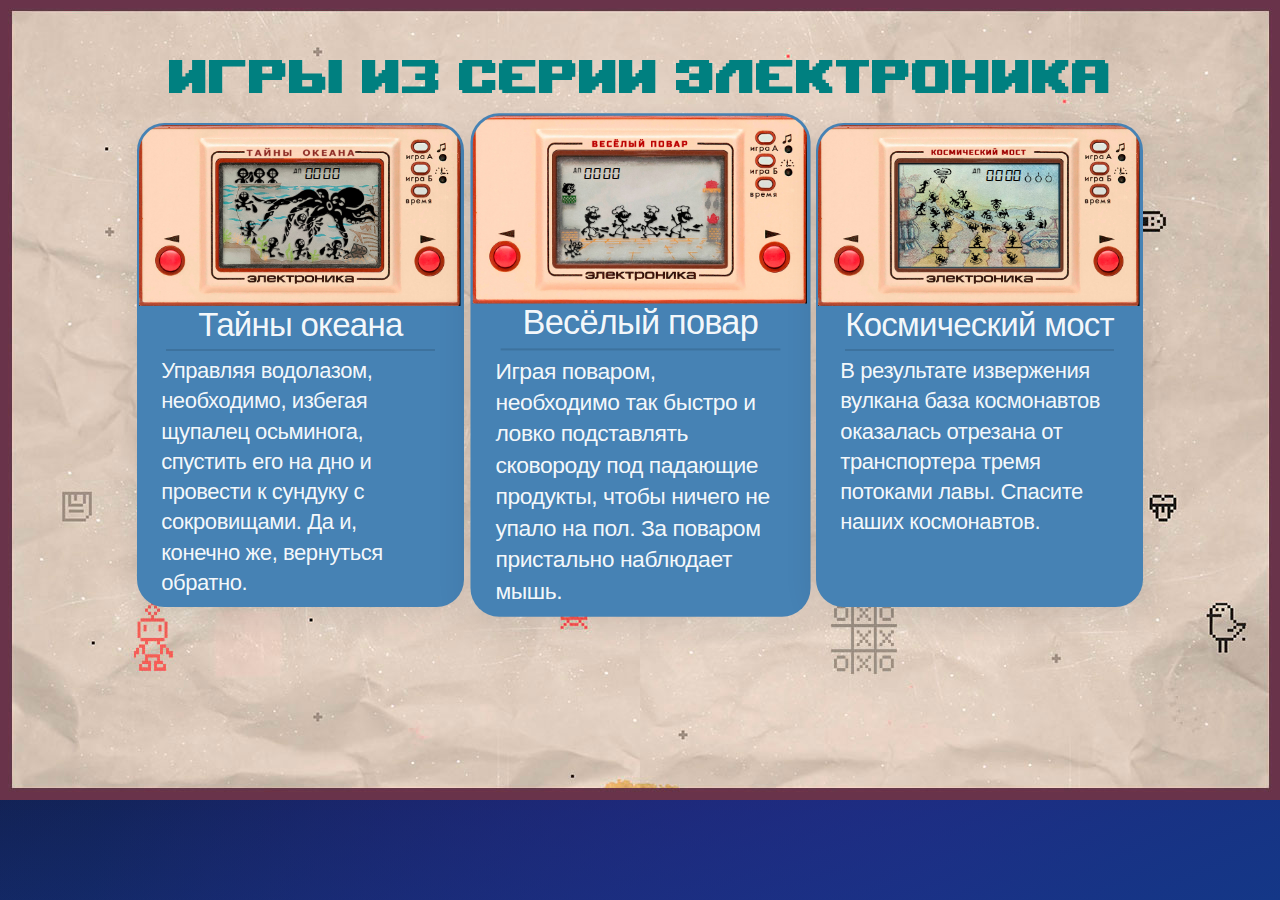
<file: index.html>
<!doctype html><html lang="en"><head><meta charset="utf-8"/><link rel="icon" href="/favicon.ico"/><meta name="viewport" content="width=device-width,initial-scale=1"/><meta name="theme-color" content="#000000"/><meta name="description" content="Web site created using create-react-app"/><link rel="apple-touch-icon" href="/logo192.png"/><link rel="manifest" href="/manifest.json"/><title>React App</title><link href="/static/css/main.6f42e610.chunk.css" rel="stylesheet"></head><body><noscript>You need to enable JavaScript to run this app.</noscript><div id="root"></div><script>!function(e){function r(r){for(var n,i,a=r[0],c=r[1],l=r[2],s=0,p=[];s<a.length;s++)i=a[s],Object.prototype.hasOwnProperty.call(o,i)&&o[i]&&p.push(o[i][0]),o[i]=0;for(n in c)Object.prototype.hasOwnProperty.call(c,n)&&(e[n]=c[n]);for(f&&f(r);p.length;)p.shift()();return u.push.apply(u,l||[]),t()}function t(){for(var e,r=0;r<u.length;r++){for(var t=u[r],n=!0,a=1;a<t.length;a++){var c=t[a];0!==o[c]&&(n=!1)}n&&(u.splice(r--,1),e=i(i.s=t[0]))}return e}var n={},o={1:0},u=[];function i(r){if(n[r])return n[r].exports;var t=n[r]={i:r,l:!1,exports:{}};return e[r].call(t.exports,t,t.exports,i),t.l=!0,t.exports}i.e=function(e){var r=[],t=o[e];if(0!==t)if(t)r.push(t[2]);else{var n=new Promise((function(r,n){t=o[e]=[r,n]}));r.push(t[2]=n);var u,a=document.createElement("script");a.charset="utf-8",a.timeout=120,i.nc&&a.setAttribute("nonce",i.nc),a.src=function(e){return i.p+"static/js/"+({}[e]||e)+"."+{3:"0c4b3e6e"}[e]+".chunk.js"}(e);var c=new Error;u=function(r){a.onerror=a.onload=null,clearTimeout(l);var t=o[e];if(0!==t){if(t){var n=r&&("load"===r.type?"missing":r.type),u=r&&r.target&&r.target.src;c.message="Loading chunk "+e+" failed.\n("+n+": "+u+")",c.name="ChunkLoadError",c.type=n,c.request=u,t[1](c)}o[e]=void 0}};var l=setTimeout((function(){u({type:"timeout",target:a})}),12e4);a.onerror=a.onload=u,document.head.appendChild(a)}return Promise.all(r)},i.m=e,i.c=n,i.d=function(e,r,t){i.o(e,r)||Object.defineProperty(e,r,{enumerable:!0,get:t})},i.r=function(e){"undefined"!=typeof Symbol&&Symbol.toStringTag&&Object.defineProperty(e,Symbol.toStringTag,{value:"Module"}),Object.defineProperty(e,"__esModule",{value:!0})},i.t=function(e,r){if(1&r&&(e=i(e)),8&r)return e;if(4&r&&"object"==typeof e&&e&&e.__esModule)return e;var t=Object.create(null);if(i.r(t),Object.defineProperty(t,"default",{enumerable:!0,value:e}),2&r&&"string"!=typeof e)for(var n in e)i.d(t,n,function(r){return e[r]}.bind(null,n));return t},i.n=function(e){var r=e&&e.__esModule?function(){return e.default}:function(){return e};return i.d(r,"a",r),r},i.o=function(e,r){return Object.prototype.hasOwnProperty.call(e,r)},i.p="/",i.oe=function(e){throw console.error(e),e};var a=this.webpackJsonpIM=this.webpackJsonpIM||[],c=a.push.bind(a);a.push=r,a=a.slice();for(var l=0;l<a.length;l++)r(a[l]);var f=c;t()}([])</script><script src="/static/js/2.6d620b34.chunk.js"></script><script src="/static/js/main.b93f75ae.chunk.js"></script></body></html>
</file>
<file: static/css/main.6f42e610.chunk.css>
body{font-family:-apple-system,BlinkMacSystemFont,"Segoe UI","Roboto","Oxygen","Ubuntu","Cantarell","Fira Sans","Droid Sans","Helvetica Neue",sans-serif;-webkit-font-smoothing:antialiased;-moz-osx-font-smoothing:grayscale}code{font-family:source-code-pro,Menlo,Monaco,Consolas,"Courier New",monospace}@font-face{font-family:"digital_7";src:local("digital_7"),url(/static/media/digital-7.3576385a.ttf) format("truetype")}@font-face{font-family:"UpheavalPro";src:local("UpheavalPro"),url(/static/media/UpheavalPro.49c72e6a.otf) format("opentype")}.OT_background{left:0;top:0;width:1920px;height:1080px}.OT_background,.OT_display{position:absolute;z-index:1}.OT_display{left:474px;top:217px;width:1000px;height:678px}.OT_IMlogo{left:62px;top:52px;position:absolute;width:265px;height:238px;z-index:30}.OT_Leftbuttionpush{left:120px;top:743px;position:absolute;width:135px;height:140px;z-index:50}.OT_Rightbuttionpush{left:1666px;top:740px;position:absolute;width:138px;height:143px;z-index:51}.OT_Label{left:638px;top:130px;position:absolute;width:546px;height:46px;z-index:6}.OT_ButtionTime{left:1636px;top:366px}.OT_ButtionB,.OT_ButtionTime{position:absolute;width:89px;height:56px;z-index:7}.OT_ButtionB{left:1639px;top:234px}.OT_ButtionA{left:1637px;top:103px;position:absolute;width:91px;height:55px;z-index:8}.OT_Diverboat3{left:750px;top:254px;position:absolute;width:85px;height:104px;z-index:4}.OT_Diverboat2{left:672px;top:249px;position:absolute;width:82px;height:109px;z-index:5}.OT_Diverboat1{left:561px;top:252px;position:absolute;width:99px;height:106px;z-index:6}.OT_Diverboat1hand1{left:620px;top:274px;position:absolute;width:67px;height:77px;z-index:7}.OT_Diverboat1hand2{left:623px;top:325px;position:absolute;width:30px;height:33px;z-index:8}.OT_Tentacle11{left:792px;top:440px;position:absolute;width:114px;height:47px;z-index:9}.OT_Tentacle12{left:733px;top:442px;position:absolute;width:94px;height:38px;z-index:10}.OT_Tentacle13{left:662px;top:416px;position:absolute;width:91px;height:54px;z-index:11}.OT_Tentacle14{left:758px;top:474px;position:absolute;width:81px;height:50px;z-index:12}.OT_Tentacle15{left:735px;top:509px;position:absolute;width:73px;height:71px;z-index:13}.OT_Tentacle16{left:698px;top:553px;position:absolute;width:83px;height:87px;z-index:14}.OT_Tentacle31{left:988px;top:541px;position:absolute;width:82px;height:59px;z-index:15}.OT_Tentacle32{left:990px;top:575px;position:absolute;width:53px;height:65px;z-index:16}.OT_Tentacle33{left:1000px;top:614px;position:absolute;width:40px;height:69px;z-index:17}.OT_Tentacle34{left:992px;top:661px;position:absolute;width:48px;height:69px;z-index:18}.OT_Tentacle21{left:890px;top:486px;position:absolute;width:91px;height:50px;z-index:19}.OT_Tentacle22{left:878px;top:525px;position:absolute;width:59px;height:65px;z-index:20}.OT_Tentacle23{left:867px;top:557px;position:absolute;width:44px;height:82px;z-index:21}.OT_Tentacle24{left:860px;top:602px;position:absolute;width:38px;height:74px;z-index:22}.OT_Tentacle25{left:840px;top:645px;position:absolute;width:43px;height:75px;z-index:23}.OT_Tentacle41{left:1164px;top:587px;position:absolute;width:72px;height:60px;z-index:24}.OT_Tentacle42{left:1184px;top:628px;position:absolute;width:64px;height:56px;z-index:25}.OT_Tentacle43{left:1206px;top:670px;position:absolute;width:45px;height:69px;z-index:26}.OT_Diver1{left:559px;top:394px;position:absolute;width:128px;height:126px;z-index:27}.OT_Treasure1{left:662px;top:469px;position:absolute;width:48px;height:65px;z-index:28}.OT_Diver2{left:589px;top:567px;position:absolute;width:118px;height:139px;z-index:29}.OT_Treasure2{left:662px;top:663px;position:absolute;width:43px;height:64px;z-index:30}.OT_Diver3{left:723px;top:665px;position:absolute;width:119px;height:136px;z-index:31}.OT_Treasure3{left:818px;top:753px;position:absolute;width:53px;height:48px;z-index:32}.OT_Diver4{left:904px;top:675px;position:absolute;width:112px;height:141px;z-index:33}.OT_Treasure4{left:990px;top:749px;position:absolute;width:43px;height:62px;z-index:34}.OT_Diver5{left:1105px;top:682px;position:absolute;width:107px;height:129px;z-index:35}.OT_Treasure5{left:1064px;top:722px;position:absolute;width:54px;height:67px;z-index:36}.OT_Diver5hand1{left:1184px;top:738px;position:absolute;width:74px;height:41px;z-index:37}.OT_Diver5hand2{left:1174px;top:753px;position:absolute;width:38px;height:45px;z-index:38}.OT_Diver5hand3{left:1112px;top:731px;position:absolute;width:45px;height:31px;z-index:39}.OT_Deaddiverhead{left:932px;top:525px;position:absolute;width:72px;height:77px;z-index:40}.OT_Deaddiverhand1{left:976px;top:492px;position:absolute;width:44px;height:66px;z-index:41}.OT_Tentacle00{left:912px;top:557px;position:absolute;width:48px;height:58px;z-index:42}.OT_Deaddiverhand2{left:939px;top:587px;position:absolute;width:57px;height:47px;z-index:43}.OT_Deaddiverhand3{left:968px;top:601px;position:absolute;width:38px;height:43px;z-index:44}.OT_Deaddiverleg1{left:1030px;top:606px;position:absolute;width:35px;height:62px;z-index:45}.OT_Deaddiverleg2{left:1037px;top:594px;position:absolute;width:49px;height:53px;z-index:46}.OT_Deaddiverleg3{left:1042px;top:579px;position:absolute;width:60px;height:33px;z-index:47}.OT_Deaddiverleg4{left:1041px;top:548px;position:absolute;width:60px;height:43px;z-index:48}.OT_pp{left:913px;top:290px;position:absolute;width:59px;height:41px;z-index:49}.OT_dp{left:910px;top:255px;width:62px;z-index:50}.OT_dp,.OT_Gamea{position:absolute;height:43px}.OT_Gamea{left:518px;top:738px;width:120px;z-index:51}.OT_Gameb{left:520px;top:783px;position:absolute;width:116px;height:45px;z-index:52}.background{left:0;top:0;width:1920px;height:1080px}.background,.display{position:absolute;z-index:1}.display{left:460px;top:197px;width:1000px;height:678px}.IMlogo{left:62px;top:52px;width:265px;height:238px;z-index:30}.IMlogo,.Mouse1{position:absolute}.Mouse1{left:1287px;top:723px;width:115px;height:81px;z-index:2}.Mouse2{left:948px;height:80px;z-index:3}.Mouse2,.Mouse3{top:307px;position:absolute;width:102px}.Mouse3{left:1056px;height:78px;z-index:4}.Mouse4{left:1161px;top:302px;width:114px;height:88px;z-index:5}.Cooker4,.Mouse4{position:absolute}.Cooker4{left:1103px;top:516px;width:162px;height:188px;z-index:6}.Cooker4handup{left:1201px;top:592px;position:absolute;width:106px;height:46px;z-index:7}.Cooker4handdown{left:1203px;top:641px;position:absolute;width:101px;height:29px;z-index:8}.Cooker3{left:960px;top:514px;position:absolute;width:115px;height:199px;z-index:9}.Cooker3handup{left:1007px;top:595px;position:absolute;width:109px;height:42px;z-index:10}.Cooker3nanddown{left:1012px;top:637px;position:absolute;width:104px;height:28px;z-index:11}.Cooker2{left:779px;top:513px;position:absolute;width:129px;height:193px;z-index:12}.Cooker2handup{left:870px;top:594px;position:absolute;width:99px;height:39px;z-index:13}.Cooker2nanddown{left:867px;top:639px;position:absolute;width:95px;height:31px;z-index:14}.Cooker1{left:620px;top:518px;position:absolute;width:133px;height:198px;z-index:15}.Cooker1handup{left:676px;top:604px;position:absolute;width:107px;height:36px;z-index:16}.Cooker1handdown{left:684px;top:639px;position:absolute;width:97px;height:33px;z-index:17}.Catstay{left:512px;top:379px;position:absolute;width:77px;height:82px;z-index:18}.Catfork{left:574px;top:386px;position:absolute;width:177px;height:144px;z-index:19}.Chicken45{left:1260px;top:621px;position:absolute;width:62px;height:31px;z-index:20}.Chicken44{left:1265px;top:548px;position:absolute;width:50px;height:46px;z-index:21}.Chicken43{left:1267px;top:491px;position:absolute;width:30px;height:55px;z-index:22}.Chicken42{left:1255px;top:438px;position:absolute;width:52px;height:47px;z-index:23}.Chicken41{left:1249px;top:393px;position:absolute;width:60px;height:34px;z-index:24}.Fish35{left:1064px;top:631px;width:57px;height:21px;z-index:25}.Fish34,.Fish35{position:absolute}.Fish34{left:1071px;top:555px;width:45px;height:46px;z-index:26}.Fish33{left:1069px;top:502px;width:49px;height:40px;z-index:27}.Fish32,.Fish33{position:absolute}.Fish32{left:1068px;top:447px;width:46px;height:39px;z-index:28}.Fish31{left:1071px;top:399px;position:absolute;width:53px;height:33px;z-index:29}.Sosige25{left:907px;top:619px;position:absolute;width:60px;height:31px;z-index:30}.Sosige24{left:917px;top:550px;position:absolute;width:37px;height:60px;z-index:31}.Sosige23{left:905px;top:499px;position:absolute;width:61px;height:41px;z-index:32}.Sosige22{left:904px;top:459px;position:absolute;width:56px;height:27px;z-index:33}.Sosige21{left:897px;top:394px;position:absolute;width:72px;height:28px;z-index:34}.Meat15{top:636px;width:47px;height:21px;z-index:35}.Meat14,.Meat15{left:736px;position:absolute}.Meat14{top:575px;width:44px;height:33px;z-index:36}.Meat13{left:743px;top:501px;width:33px;height:45px;z-index:37}.Meat12,.Meat13{position:absolute}.Meat12{left:733px;top:453px;width:43px;height:28px;z-index:38}.Meat11{left:738px;top:383px;width:30px;height:51px;z-index:39}.Gamea,.Meat11{position:absolute}.Gamea{left:1299px;top:276px;width:108px;height:33px;z-index:40}.Gameb{left:1301px;top:322px;position:absolute;width:104px;height:31px;z-index:41}.MouseThhidden{left:517px;top:710px;position:absolute;width:107px;height:83px;z-index:42}.MouseThmeat{left:615px;top:723px;position:absolute;width:161px;height:87px;z-index:43}.MouseThsosige{left:789px;top:717px;position:absolute;width:160px;height:92px;z-index:44}.MouseThfish{left:958px;top:712px;position:absolute;width:172px;height:98px;z-index:45}.MouseThchicken{left:1135px;top:693px;position:absolute;width:189px;height:111px;z-index:46}.dp{top:300px;width:47px;height:29px;z-index:47}.dp,.pp{left:573px;position:absolute}.pp{top:335px;width:45px;height:30px;z-index:48}.Leftbuttionpush{left:120px;top:743px;position:absolute;width:135px;height:140px;z-index:50}.Rightbuttionpush{left:1666px;top:740px;position:absolute;width:138px;height:143px;z-index:51}.Label{left:686px;top:136px;width:546px;height:46px;z-index:6}.Label,.Teaport{position:absolute}.Teaport{left:527px;top:540px;width:112px;height:102px;z-index:51}.ButtionTime{left:1636px;top:366px;position:absolute;width:89px;height:56px;z-index:7;cursor:pointer}.ButtionTime:focus{outline:5px solid var(--plasma-colors-accent)}.ButtionB{left:1639px;top:233px;position:absolute;width:89px;height:56px;z-index:7;cursor:pointer}.ButtionB:focus{outline:5px solid var(--plasma-colors-accent)}.ButtionA{left:1637px;top:103px;position:absolute;width:91px;height:55px;z-index:8;cursor:pointer}.ButtionA:focus{outline:5px solid var(--plasma-colors-accent)}body{margin:0;padding:0}.Bridge_background{left:0;top:0;position:absolute;width:1920px;height:1080px;z-index:0}.Bridge_display{left:481px;top:229px;position:absolute;width:961px;height:623px;z-index:3}.Bridge_Bridge1{left:681px}.Bridge_Bridge1,.Bridge_Bridge2{top:715px;position:absolute;width:102px;height:9px;z-index:3}.Bridge_Bridge2{left:899px}.Bridge_Bridge3{left:1120px;top:715px;position:absolute;width:102px;height:9px;z-index:3}.Bridge_Spacemandead1{left:698px;top:764px;position:absolute;width:77px;height:77px;z-index:5}.Bridge_Spacemandead2{left:909px;top:762px;position:absolute;width:72px;height:70px;z-index:6}.Bridge_Spacemandead3{left:1115px;top:752px;position:absolute;width:77px;height:80px;z-index:7}.Bridge_Spacemen21{left:1296px;top:549px;position:absolute;width:70px;height:69px;z-index:8}.Bridge_Spacemen20{left:1233px;top:493px;position:absolute;width:64px;height:77px;z-index:9}.Bridge_Spacemen19{left:1178px;top:559px;position:absolute;width:65px;height:86px;z-index:10}.Bridge_Spacemen18{left:1130px;top:633px;position:absolute;width:62px;height:100px;z-index:11}.Bridge_Spacemen17{left:1086px;top:568px;position:absolute;width:74px;height:80px;z-index:12}.Bridge_Spacemen16{left:1052px;top:498px;position:absolute;width:89px;height:64px;z-index:13}.Bridge_Spacemen15{left:1032px;top:441px;position:absolute;width:65px;height:85px;z-index:14}.Bridge_Spacemen14{left:971px;top:505px;position:absolute;width:76px;height:77px;z-index:15}.Bridge_Spacemen13{left:971px;top:583px;position:absolute;width:91px;height:62px;z-index:16}.Bridge_Spacemen12{left:924px;top:639px;position:absolute;width:58px;height:94px;z-index:17}.Bridge_Spacemen11{left:877px;top:578px;position:absolute;width:85px;height:65px;z-index:18}.Bridge_Spacemen10{left:851px;top:508px;position:absolute;width:84px;height:59px;z-index:19}.Bridge_Spacemen9{left:853px;top:444px;position:absolute;width:72px;height:79px;z-index:20}.Bridge_Spacemen8{left:831px;top:383px;position:absolute;width:59px;height:84px;z-index:21}.Bridge_Spacemen7{left:784px;top:426px;position:absolute;width:75px;height:77px;z-index:22}.Bridge_Spacemen6{left:743px;top:491px;position:absolute;width:91px;height:62px;z-index:23}.Bridge_Spacemen5{left:736px;top:557px;position:absolute;width:77px;height:84px;z-index:24}.Bridge_Spacemen4{left:706px;top:642px;position:absolute;width:60px;height:89px;z-index:25}.Bridge_Spacemen3{left:662px;top:557px;position:absolute;width:67px;height:83px;z-index:26}.Bridge_Spacemen2{left:657px;top:483px;position:absolute;width:74px;height:70px;z-index:27}.Bridge_Spacemen1{left:657px;top:390px;position:absolute;width:65px;height:77px;z-index:28}.Bridge_Spacemanb{left:581px;top:449px;position:absolute;width:69px;height:91px;z-index:29}.Bridge_Spacemena{left:586px;top:316px;position:absolute;width:92px;height:92px;z-index:30}.Bridge_Eyjafjallajokull1{left:733px;top:319px;position:absolute;width:25px;height:31px;z-index:31}.Bridge_Eyjafjallajokull2{left:714px;top:300px;position:absolute;width:59px;height:22px;z-index:32}.Bridge_Eyjafjallajokull3{left:709px;top:268px;position:absolute;width:69px;height:20px;z-index:33}.Bridge_Eyjafjallajokull4{left:691px;top:256px;position:absolute;width:106px;height:42px;z-index:34}.Bridge_life1{left:1233px;width:42px;z-index:35}.Bridge_life1,.Bridge_life2{top:282px;position:absolute;height:60px}.Bridge_life2{left:1298px;width:38px;z-index:36}.Bridge_life3{left:1358px;top:282px;position:absolute;width:39px;height:60px;z-index:37}.Bridge_gameb{left:1298px;width:107px;z-index:38}.Bridge_gamea,.Bridge_gameb{top:781px;position:absolute;height:29px}.Bridge_gamea{left:561px;width:109px;z-index:39}.mylabel{font-family:UpheavalPro;text-align:center;margin:45px;padding:0;color:teal;zIndex:1;font-weight:var(--plasma-typo-display3-font-weight);font-style:normal;font-style:var(--plasma-typo-display3-font-style,normal);font-size:3rem;font-size:var(--plasma-typo-display3-font-size,3rem);-webkit-letter-spacing:normal;-webkit-letter-spacing:var(--plasma-typo-display3-letter-spacing,normal);-moz-letter-spacing:normal;-moz-letter-spacing:var(--plasma-typo-display3-letter-spacing,normal);-ms-letter-spacing:normal;-ms-letter-spacing:var(--plasma-typo-display3-letter-spacing,normal);letter-spacing:normal;letter-spacing:var(--plasma-typo-display3-letter-spacing,normal);line-height:3.25rem;line-height:var(--plasma-typo-display3-line-height,3.25rem)}
/*# sourceMappingURL=main.6f42e610.chunk.css.map */
</file>
